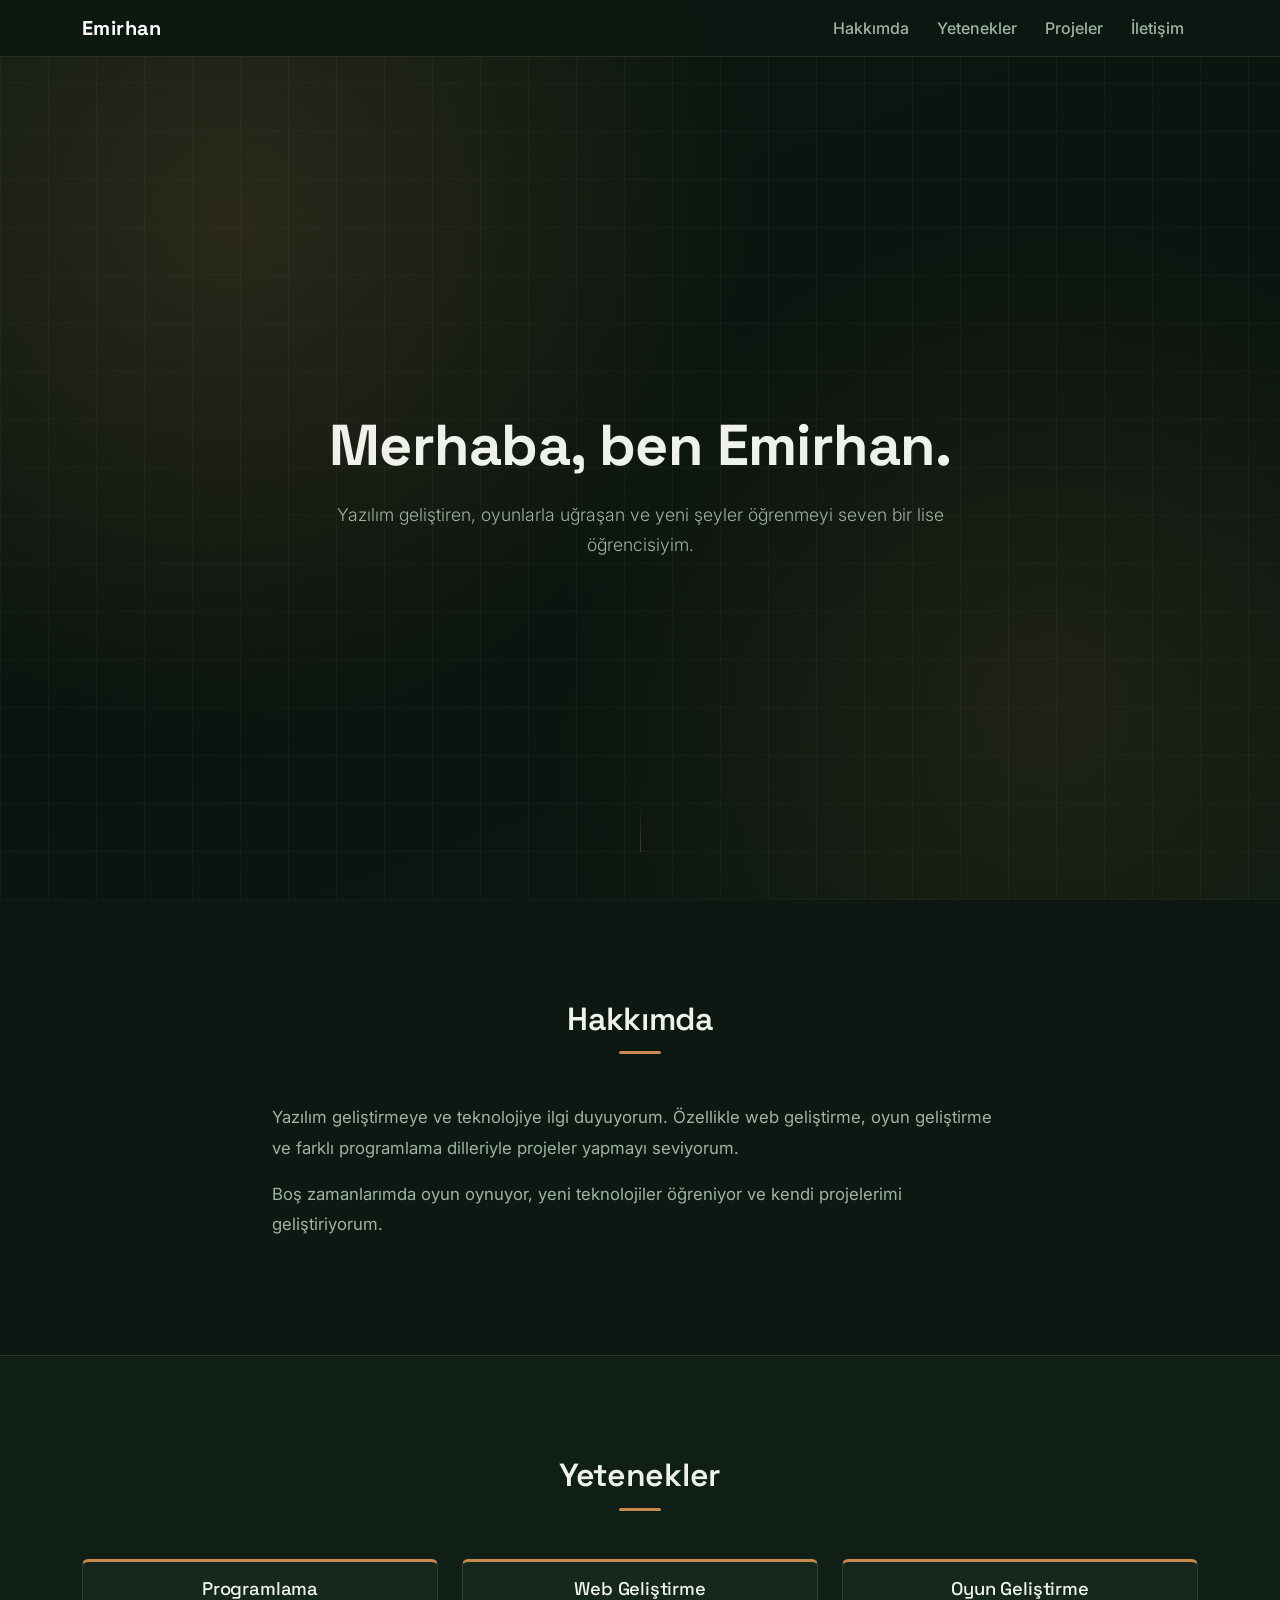
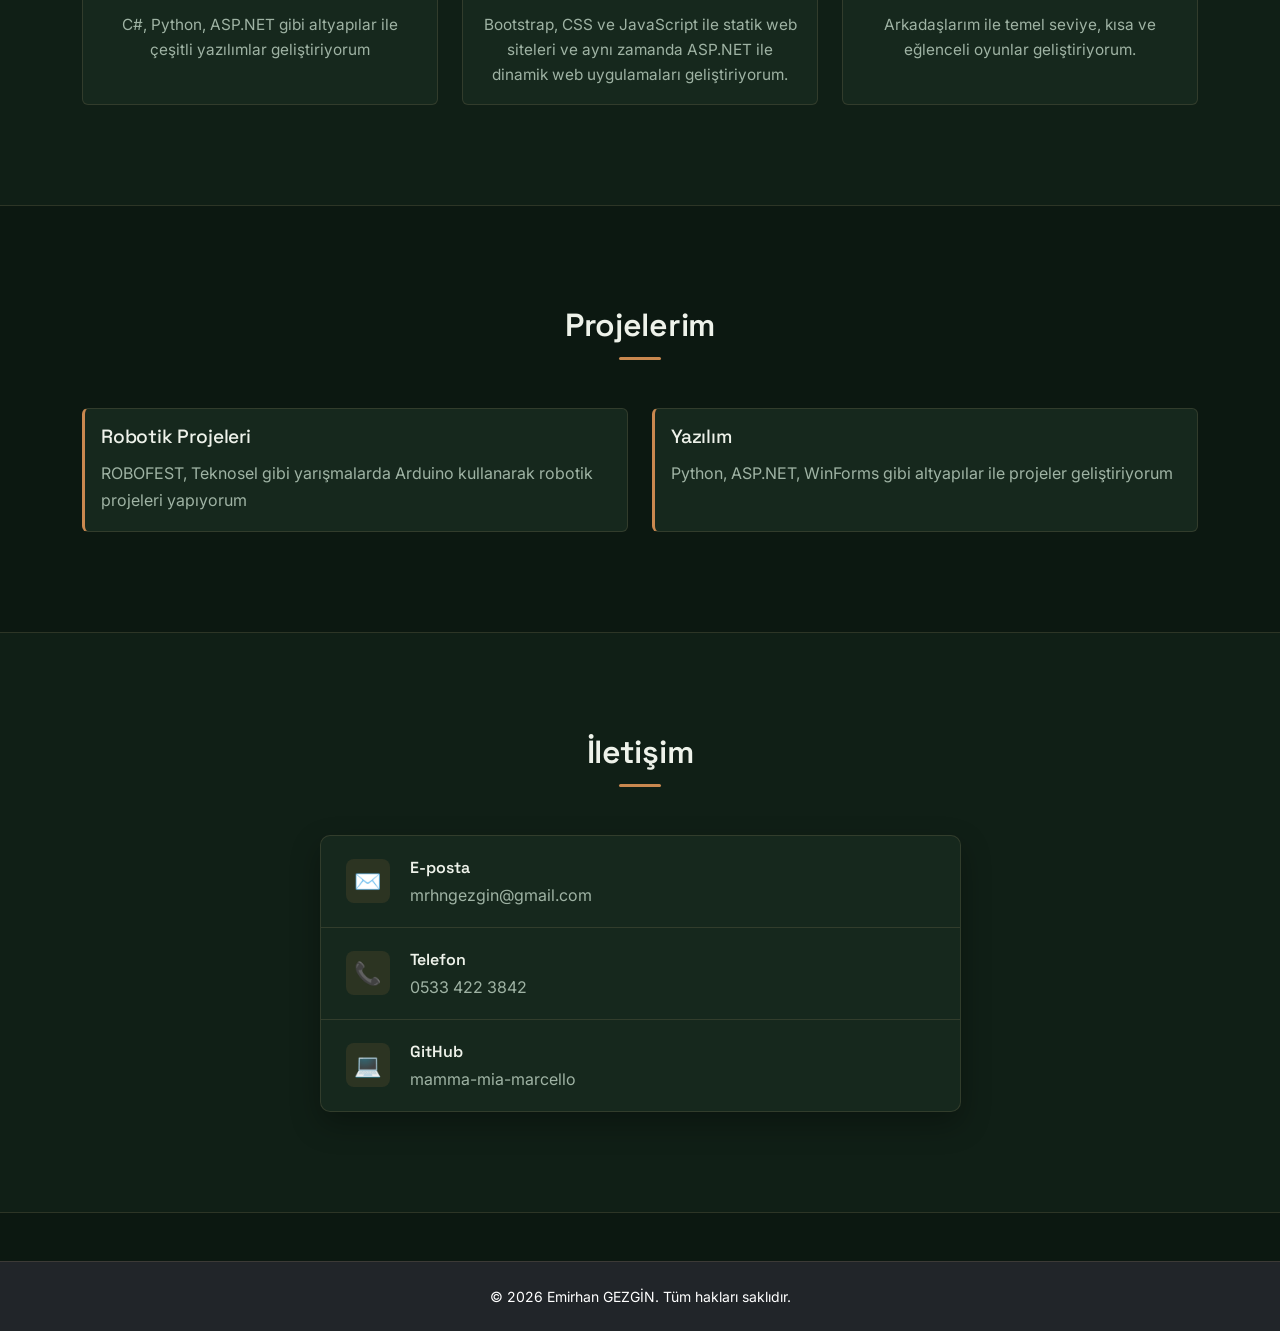
<file: index.html>
<!DOCTYPE html>
<html lang="tr">
<head>
    <meta charset="UTF-8">
    <meta name="viewport" content="width=device-width, initial-scale=1.0">

    <title>Emirhan GEZGİN / Kişisel Web Sitesi</title>

    <link
        href="https://cdn.jsdelivr.net/npm/bootstrap@5.3.3/dist/css/bootstrap.min.css"
        rel="stylesheet">
    <link rel="preconnect" href="https://fonts.googleapis.com">
    <link rel="preconnect" href="https://fonts.gstatic.com" crossorigin>
    <link
        href="https://fonts.googleapis.com/css2?family=Space+Grotesk:wght@500;600;700&family=Inter:wght@400;500;600&display=swap"
        rel="stylesheet">
    <link rel="stylesheet" href="style.css">
</head>

<body>

    <nav class="navbar navbar-expand-lg navbar-dark bg-dark fixed-top">
        <div class="container">
            <a class="navbar-brand fw-bold" href="#">Emirhan</a>

            <button
                class="navbar-toggler"
                type="button"
                data-bs-toggle="collapse"
                data-bs-target="#navbarNav"
            >
                <span class="navbar-toggler-icon"></span>
            </button>

            <div class="collapse navbar-collapse" id="navbarNav">
                <ul class="navbar-nav ms-auto">
                    <li class="nav-item">
                        <a class="nav-link" href="#hakkimda">Hakkımda</a>
                    </li>
                    <li class="nav-item">
                        <a class="nav-link" href="#yetenekler">Yetenekler</a>
                    </li>
                    <li class="nav-item">
                        <a class="nav-link" href="#projeler">Projeler</a>
                    </li>
                    <li class="nav-item">
                        <a class="nav-link" href="#iletisim">İletişim</a>
                    </li>
                </ul>
            </div>
        </div>
    </nav>

    <section class="hero d-flex align-items-center">
        <div class="container text-center">
            <h1 class="display-3 fw-bold">
                Merhaba, ben Emirhan.
            </h1>

            <p class="lead">
                Yazılım geliştiren, oyunlarla uğraşan ve yeni şeyler öğrenmeyi
                seven bir lise öğrencisiyim.
            </p>
        </div>
    </section>

    <section id="hakkimda" class="section">
        <div class="container">
            <h2 class="text-center mb-5">Hakkımda</h2>

            <div class="row justify-content-center">
                <div class="col-md-8 text-center">
                    <p>
                        Yazılım geliştirmeye ve teknolojiye ilgi duyuyorum.
                        Özellikle web geliştirme, oyun geliştirme ve farklı
                        programlama dilleriyle projeler yapmayı seviyorum.
                    </p>

                    <p>
                        Boş zamanlarımda oyun oynuyor, yeni teknolojiler
                        öğreniyor ve kendi projelerimi geliştiriyorum.
                    </p>
                </div>
            </div>
        </div>
    </section>

    <section id="yetenekler" class="section bg-light">
        <div class="container">

            <h2 class="text-center mb-5">Yetenekler</h2>

            <div class="row g-4">

                <div class="col-md-4">
                    <div class="card skill-card h-100">
                        <div class="card-body text-center">
                            <h4>Programlama</h4>
                            <p>
                                C#, Python, ASP.NET gibi altyapılar ile çeşitli yazılımlar geliştiriyorum
                            </p>
                        </div>
                    </div>
                </div>

                <div class="col-md-4">
                    <div class="card skill-card h-100">
                        <div class="card-body text-center">
                            <h4>Web Geliştirme</h4>
                            <p>
                                Bootstrap, CSS ve JavaScript ile statik web siteleri ve aynı zamanda ASP.NET
                                ile dinamik web uygulamaları geliştiriyorum.
                            </p>
                        </div>
                    </div>
                </div>

                <div class="col-md-4">
                    <div class="card skill-card h-100">
                        <div class="card-body text-center">
                            <h4>Oyun Geliştirme</h4>
                            <p>
                                Arkadaşlarım ile temel seviye, kısa ve eğlenceli oyunlar geliştiriyorum.
                            </p>
                        </div>
                    </div>
                </div>

            </div>
        </div>
    </section>

    <section id="projeler" class="section">
        <div class="container">

            <h2 class="text-center mb-5">Projelerim</h2>

            <div class="row g-4">

                <div class="col-md-6">
                    <div class="card project-card h-100">
                        <div class="card-body">
                            <h4>Robotik Projeleri</h4>

                            <p>
                              ROBOFEST, Teknosel gibi yarışmalarda Arduino
                              kullanarak robotik projeleri yapıyorum
                            </p>
                        </div>
                    </div>
                </div>


                <div class="col-md-6">
                    <div class="card project-card h-100">
                        <div class="card-body">
                            <h4>Yazılım</h4>

                            <p>
                                Python, ASP.NET, WinForms gibi altyapılar ile projeler geliştiriyorum
                            </p>
                        </div>
                    </div>
                </div>

            </div>
        </div>
    </section>


    <section id="iletisim" class="section bg-light">
        <div class="container">

            <h2 class="text-center mb-5">İletişim</h2>

            <div class="row justify-content-center">
                <div class="col-md-7">

                    <div class="contact-list">

                        <a href="mailto:mrhngezgin@gmail.com" class="contact-item">
                            <span class="contact-icon">✉️</span>
                            <div>
                                <strong>E-posta</strong>
                                <p>mrhngezgin@gmail.com</p>
                            </div>
                        </a>

                        <a href="tel:+905334223842" class="contact-item">
                            <span class="contact-icon">📞</span>
                            <div>
                                <strong>Telefon</strong>
                                <p>0533 422 3842</p>
                            </div>
                        </a>

                        <a
                            href="https://github.com/mamma-mia-marcello"
                            target="_blank"
                            class="contact-item"
                        >
                            <span class="contact-icon">💻</span>
                            <div>
                                <strong>GitHub</strong>
                                <p>mamma-mia-marcello</p>
                            </div>
                        </a>

                    </div>

                </div>
            </div>

        </div>
    </section>

    <footer class="bg-dark text-white text-center py-4 mt-5">
        <p class="mb-0">
            © 2026 Emirhan GEZGİN. Tüm hakları saklıdır.
        </p>
    </footer>

    <script
        src="https://cdn.jsdelivr.net/npm/bootstrap@5.3.3/dist/js/bootstrap.bundle.min.js">
    </script>

</body>
</html>
</file>
<file: style.css>
/* ==========================================================================
   Tokens
   ========================================================================== */
:root {
    --bg: #0c1811;
    --bg-alt: #101f16;
    --surface: #16281d;
    --surface-border: rgba(201, 168, 122, 0.16);
    --text: #eef2ea;
    --text-muted: #9fb3a4;
    --accent: #c9884f;
    --accent-soft: #e3ac74;
    --accent-dim: rgba(201, 136, 79, 0.35);

    --font-display: "Space Grotesk", "Segoe UI", sans-serif;
    --font-body: "Inter", "Segoe UI", sans-serif;
}

html {
    scroll-behavior: smooth;
}

@media (prefers-reduced-motion: reduce) {
    html {
        scroll-behavior: auto;
    }
}

body {
    font-family: var(--font-body);
    background: var(--bg);
    color: var(--text);
}

h1, h2, h3, h4, h5, h6 {
    font-family: var(--font-display);
    letter-spacing: -0.01em;
}

a {
    color: var(--accent-soft);
}

::selection {
    background: var(--accent-dim);
    color: var(--text);
}

:focus-visible {
    outline: 2px solid var(--accent-soft);
    outline-offset: 3px;
}

/* ==========================================================================
   Navbar
   ========================================================================== */
.navbar.bg-dark {
    background-color: rgba(12, 24, 17, 0.92) !important;
    backdrop-filter: blur(8px);
    border-bottom: 1px solid var(--surface-border);
}

.navbar-brand {
    font-family: var(--font-display);
    letter-spacing: 0.02em;
}

.navbar-nav .nav-link {
    color: var(--text-muted) !important;
    font-weight: 500;
    padding: 8px 14px !important;
    position: relative;
    transition: color 0.2s ease;
}

.navbar-nav .nav-link:hover,
.navbar-nav .nav-link:focus {
    color: var(--text) !important;
}

.navbar-nav .nav-link::after {
    content: "";
    position: absolute;
    left: 14px;
    right: 14px;
    bottom: 2px;
    height: 2px;
    background: var(--accent);
    transform: scaleX(0);
    transform-origin: left;
    transition: transform 0.25s ease;
}

.navbar-nav .nav-link:hover::after {
    transform: scaleX(1);
}

/* ==========================================================================
   Hero
   ========================================================================== */
.hero {
    min-height: 100vh;
    background:
        radial-gradient(circle at 18% 24%, rgba(201, 136, 79, 0.16), transparent 42%),
        radial-gradient(circle at 82% 78%, rgba(201, 136, 79, 0.10), transparent 40%),
        repeating-linear-gradient(
            0deg,
            rgba(238, 242, 234, 0.035) 0px,
            rgba(238, 242, 234, 0.035) 1px,
            transparent 1px,
            transparent 48px
        ),
        repeating-linear-gradient(
            90deg,
            rgba(238, 242, 234, 0.035) 0px,
            rgba(238, 242, 234, 0.035) 1px,
            transparent 1px,
            transparent 48px
        ),
        linear-gradient(160deg, #0c1811, #0a140e 55%, #0c1811);
    color: var(--text);
    padding-top: 70px;
    position: relative;
}

.hero::after {
    content: "";
    position: absolute;
    left: 50%;
    bottom: 48px;
    width: 1px;
    height: 46px;
    background: linear-gradient(180deg, transparent, var(--accent-dim));
}

.hero h1 {
    margin-bottom: 20px;
    font-weight: 700;
    font-size: clamp(2.4rem, 5vw, 3.6rem);
}

.hero p {
    max-width: 640px;
    margin: auto;
    color: var(--text-muted);
    font-size: 1.1rem;
    line-height: 1.7;
}

/* ==========================================================================
   Sections
   ========================================================================== */
.section {
    padding: 100px 0;
}

.section.bg-light {
    background-color: var(--bg-alt) !important;
    border-top: 1px solid var(--surface-border);
    border-bottom: 1px solid var(--surface-border);
}

.section h2 {
    font-weight: 600;
    color: var(--text);
    position: relative;
    padding-bottom: 16px;
}

.section h2::after {
    content: "";
    position: absolute;
    left: 50%;
    bottom: 0;
    transform: translateX(-50%);
    width: 42px;
    height: 3px;
    background: var(--accent);
    border-radius: 2px;
}

#hakkimda p {
    color: var(--text-muted);
    line-height: 1.8;
    font-size: 1.05rem;
    text-align: left;
}

/* ==========================================================================
   Skill cards
   ========================================================================== */
.skill-card {
    background: var(--surface);
    border: 1px solid var(--surface-border);
    border-top: 3px solid var(--accent);
    border-radius: 6px;
    transition: transform 0.3s ease, border-color 0.3s ease, box-shadow 0.3s ease;
}

.skill-card:hover {
    transform: translateY(-8px);
    box-shadow: 0 12px 30px rgba(0, 0, 0, 0.35);
}

.skill-card h4 {
    color: var(--text);
    font-size: 1.15rem;
    margin-bottom: 12px;
}

.skill-card p {
    color: var(--text-muted);
    font-size: 0.96rem;
    line-height: 1.65;
    margin: 0;
}

/* ==========================================================================
   Project cards
   ========================================================================== */
.project-card {
    background: var(--surface);
    border: 1px solid var(--surface-border);
    border-left: 3px solid var(--accent);
    border-radius: 6px;
    box-shadow: none;
    transition: transform 0.3s ease, box-shadow 0.3s ease;
}

.project-card:hover {
    transform: translateY(-8px);
    box-shadow: 0 12px 30px rgba(0, 0, 0, 0.35);
}

.project-card h4 {
    color: var(--text);
    font-size: 1.2rem;
    margin-bottom: 12px;
}

.project-card p {
    color: var(--text-muted);
    line-height: 1.7;
    margin: 0;
}

/* ==========================================================================
   Contact
   ========================================================================== */
.contact-list {
    background: var(--surface);
    border: 1px solid var(--surface-border);
    border-radius: 10px;
    overflow: hidden;
    box-shadow: 0 12px 30px rgba(0, 0, 0, 0.3);
}

.contact-item {
    display: flex;
    align-items: center;
    gap: 20px;

    padding: 20px 25px;

    color: var(--text);
    text-decoration: none;

    border-bottom: 1px solid var(--surface-border);

    transition: background-color 0.2s ease, padding-left 0.2s ease;
}

.contact-item:last-child {
    border-bottom: none;
}

.contact-item:hover {
    background-color: rgba(201, 136, 79, 0.08);
    padding-left: 30px;
}

.contact-icon {
    font-size: 22px;
    width: 44px;
    height: 44px;
    display: flex;
    align-items: center;
    justify-content: center;
    background: rgba(201, 136, 79, 0.12);
    border-radius: 8px;
    flex-shrink: 0;
}

.contact-item strong {
    display: block;
    margin-bottom: 3px;
    color: var(--text);
    font-family: var(--font-display);
    font-weight: 600;
}

.contact-item p {
    margin: 0;
    color: var(--text-muted);
}

/* ==========================================================================
   Footer
   ========================================================================== */
footer {
    font-size: 14px;
    background-color: var(--bg) !important;
    border-top: 1px solid var(--surface-border);
    color: var(--text-muted) !important;
}
</file>
